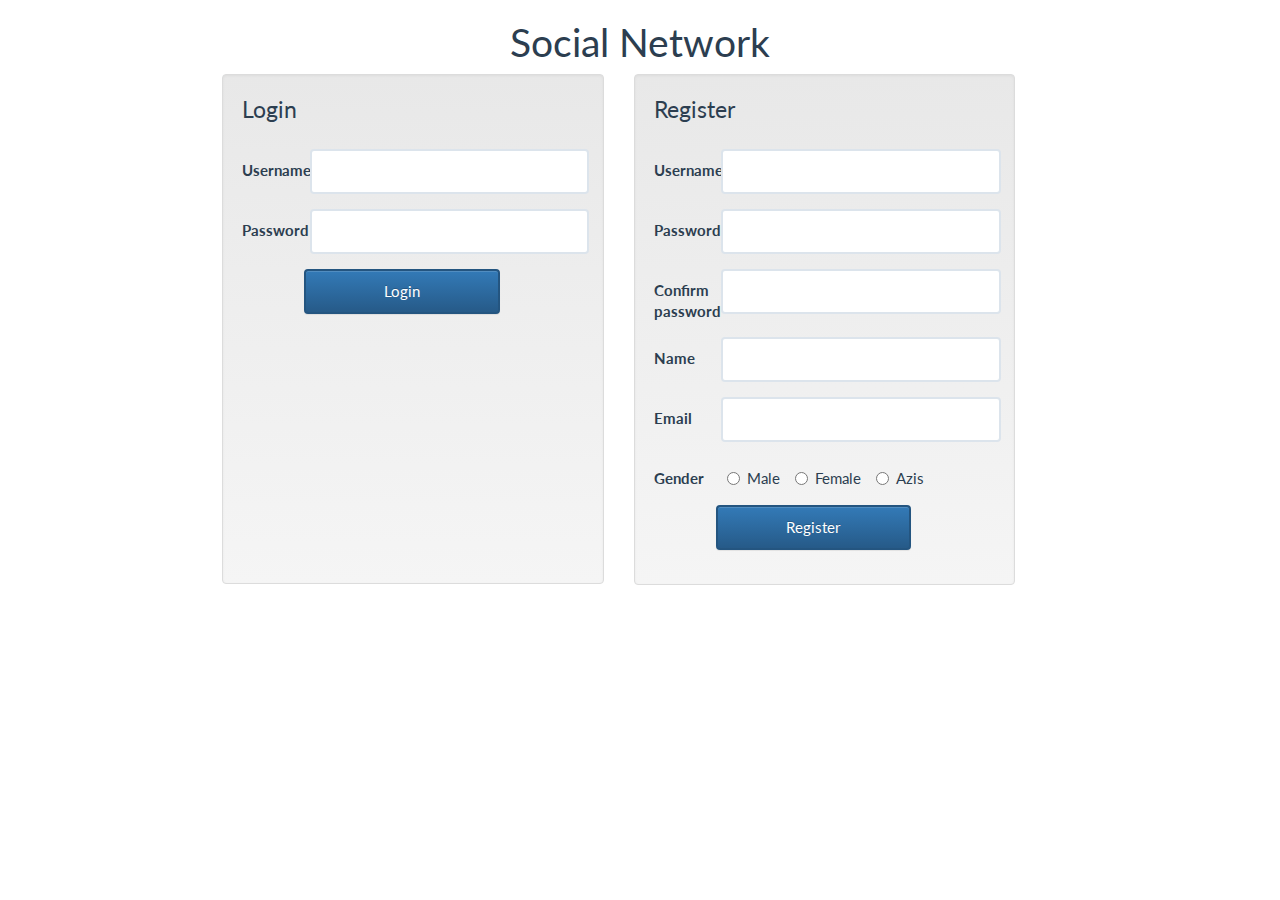
<file: Social Network/app/index.html>
<!DOCTYPE html>
<html ng-app="app" ng-controller='AppController'>
<head>
    <title>Social Network</title>
    <link rel="stylesheet" type="text/css" href="css/bootstrap.css" />
    <link rel="stylesheet" type="text/css" href="css/bootstrap-theme.css" />
    <link rel="stylesheet" type="text/css" href="css/social-network.css" />
</head>
<body>
    <header ng-controller="HeaderController">
        <div ng-include="'templates/partial/header.html'"></div>
    </header>
    <main>
        <div ng-view>
        </div>
    </main>
    <script src="lib/angular/angular.js"></script>
    <script src="lib/angular/angular-route.js"></script>
    <script src="lib/angular/angular-resource.js"></script>
    <script src="lib/jquery/jquery-2.1.3.js"></script>
    <script src="lib/jquery.noty/jquery.noty.js"></script>
    <script src="lib/bootstrap/bootstrap.js"></script>
    <script src="lib/bootstrap/ui-bootstrap-tpls-0.13.0.js"></script>

    <script type="text/javascript" src="js/app.js"></script>

    <script type="text/javascript" src="js/controllers/AppController.js"></script>
    <script type="text/javascript" src="js/controllers/WelcomeController.js"></script>
    <script type="text/javascript" src="js/controllers/HeaderController.js"></script>

    <script type="text/javascript" src="js/services/authServices.js"></script>
    <script type="text/javascript" src="js/services/notifyServices.js"></script>



</body>
</html>

<!--class='col-md-8'-->
</file>
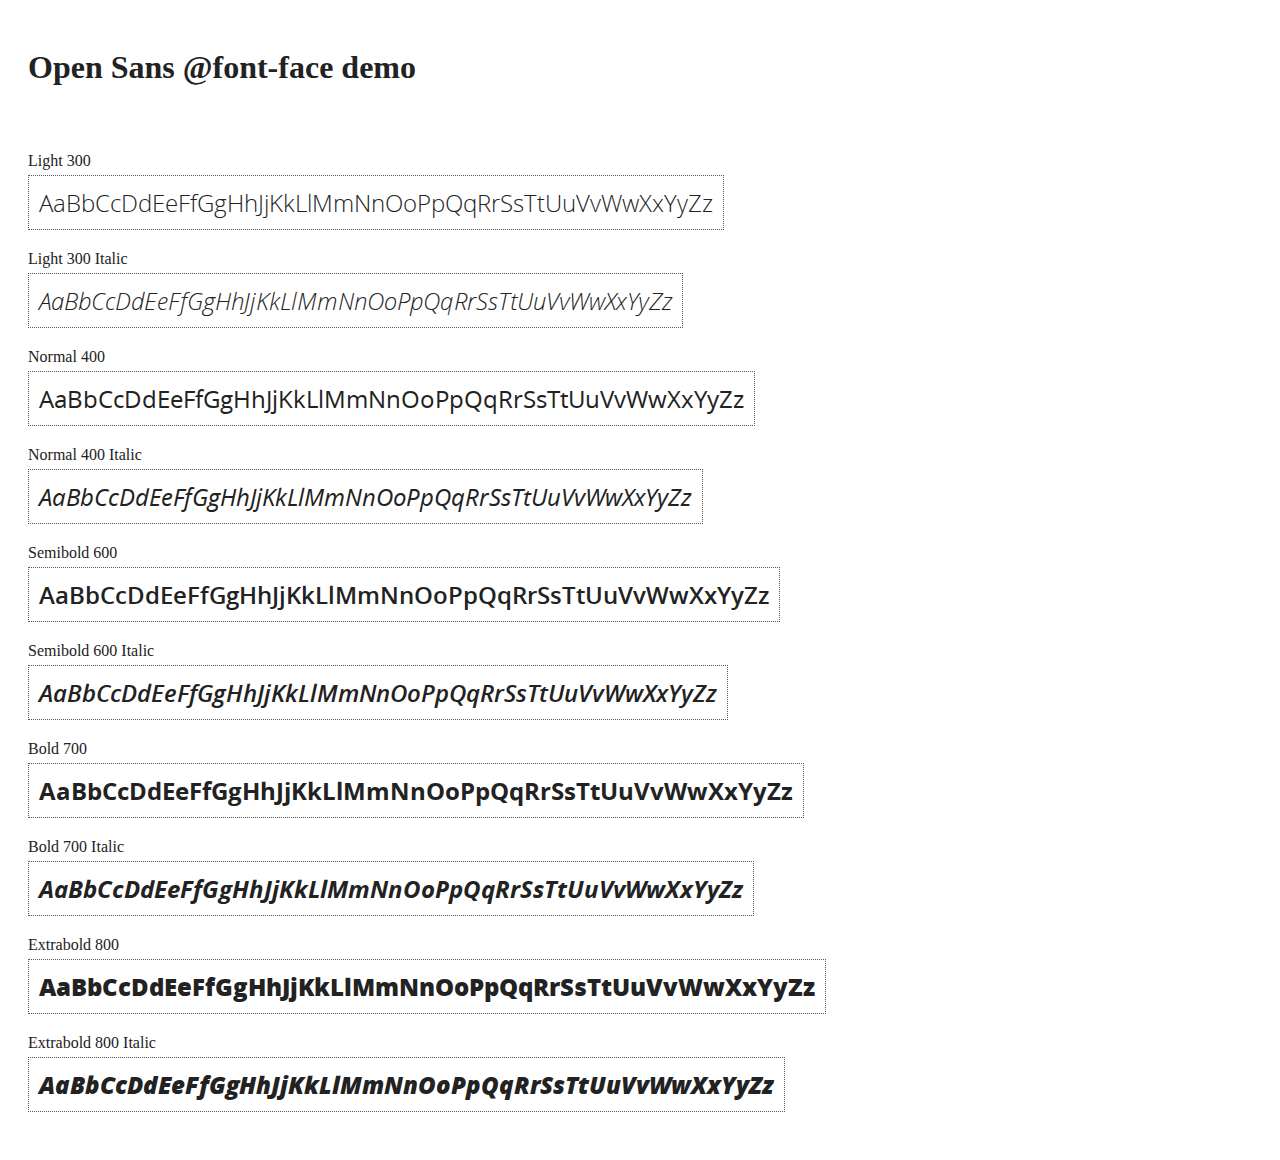
<file: Social Network/app/lib/angular/docs/components/open-sans-fontface-1.0.4/index.html>
<!DOCTYPE html>
<html>
	<head>
		<title>Open Sans @font-face demo</title>
		<meta charset="UTF-8" />
		<link rel="stylesheet" href="open-sans.css" type="text/css" />
		<style>
		body {
			padding: 20px;
			color: #222;
			background: #fff;
		}

		span { display: block; }

		.font-demo {
			display: inline-block;
			margin: 5px 0 20px;
			padding: 10px;
			border: 1px dotted #555;
			font-family: 'Open Sans';
			font-size: 24px;
		}
		</style>
	</head>
	<body>
		<h1>Open Sans @font-face demo</h1>
		<div style="margin-bottom:20px">
			<iframe src="http://ghbtns.com/github-btn.html?user=FontFaceKit&amp;repo=open-sans&amp;type=watch&amp;count=true"
					style="width:110px;height:20px;border:0"></iframe>
			<iframe src="http://ghbtns.com/github-btn.html?user=FontFaceKit&amp;repo=open-sans&amp;type=fork&amp;count=true"
					style="width:95px;height:20px;border:0"></iframe>
		</div>

		<span>Light 300</span>
		<div class="font-demo" style="font-weight:300">
			AaBbCcDdEeFfGgHhJjKkLlMmNnOoPpQqRrSsTtUuVvWwXxYyZz
		</div>

		<span>Light 300 Italic</span>
		<div class="font-demo" style="font-weight:300;font-style:italic">
			AaBbCcDdEeFfGgHhJjKkLlMmNnOoPpQqRrSsTtUuVvWwXxYyZz
		</div>

		<span>Normal 400</span>
		<div class="font-demo">
			AaBbCcDdEeFfGgHhJjKkLlMmNnOoPpQqRrSsTtUuVvWwXxYyZz
		</div>

		<span>Normal 400 Italic</span>
		<div class="font-demo" style="font-style:italic">
			AaBbCcDdEeFfGgHhJjKkLlMmNnOoPpQqRrSsTtUuVvWwXxYyZz
		</div>

		<span>Semibold 600</span>
		<div class="font-demo" style="font-weight:600">
			AaBbCcDdEeFfGgHhJjKkLlMmNnOoPpQqRrSsTtUuVvWwXxYyZz
		</div>

		<span>Semibold 600 Italic</span>
		<div class="font-demo" style="font-weight:600;font-style:italic">
			AaBbCcDdEeFfGgHhJjKkLlMmNnOoPpQqRrSsTtUuVvWwXxYyZz
		</div>

		<span>Bold 700</span>
		<div class="font-demo" style="font-weight:700">
			AaBbCcDdEeFfGgHhJjKkLlMmNnOoPpQqRrSsTtUuVvWwXxYyZz
		</div>

		<span>Bold 700 Italic</span>
		<div class="font-demo" style="font-weight:700;font-style:italic">
			AaBbCcDdEeFfGgHhJjKkLlMmNnOoPpQqRrSsTtUuVvWwXxYyZz
		</div>

		<span>Extrabold 800</span>
		<div class="font-demo" style="font-weight:800">
			AaBbCcDdEeFfGgHhJjKkLlMmNnOoPpQqRrSsTtUuVvWwXxYyZz
		</div>

		<span>Extrabold 800 Italic</span>
		<div class="font-demo" style="font-weight:800;font-style:italic">
			AaBbCcDdEeFfGgHhJjKkLlMmNnOoPpQqRrSsTtUuVvWwXxYyZz
		</div>
	</body>
</html>
</file>
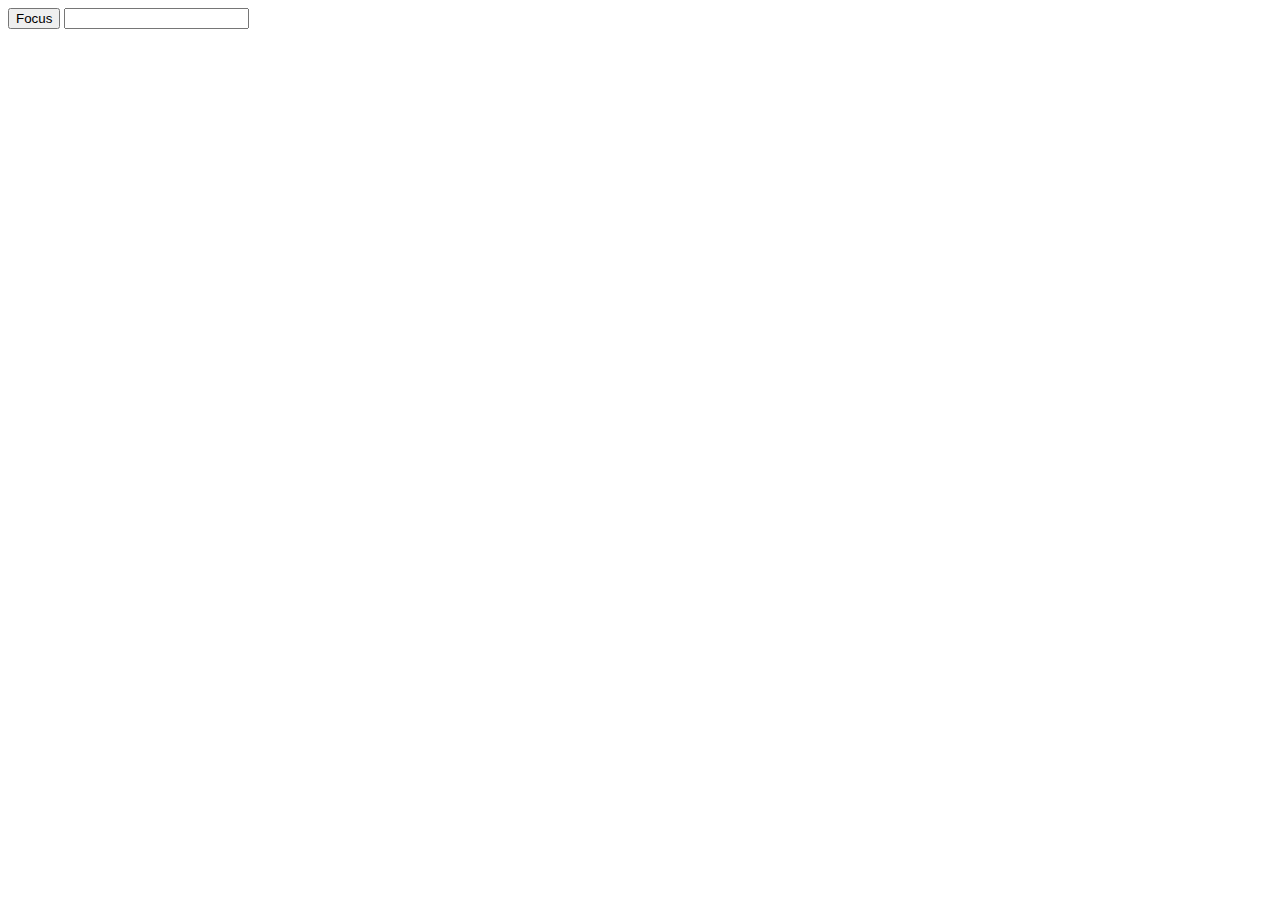
<file: Social Network/app/lib/angular/docs/examples/example-error-$rootScope-inprog/index.html>
<!doctype html>
<html lang="en">
<head>
  <meta charset="UTF-8">
  <title>Example - example-error-$rootScope-inprog</title>
  

  <script src="../../../angular.min.js"></script>
  <script src="app.js"></script>
  

  
</head>
<body ng-app="app">
  <button ng-click="focusInput = true">Focus</button>
<input ng-focus="count = count + 1" set-focus-if="focusInput" />
</body>
</html>
</file>
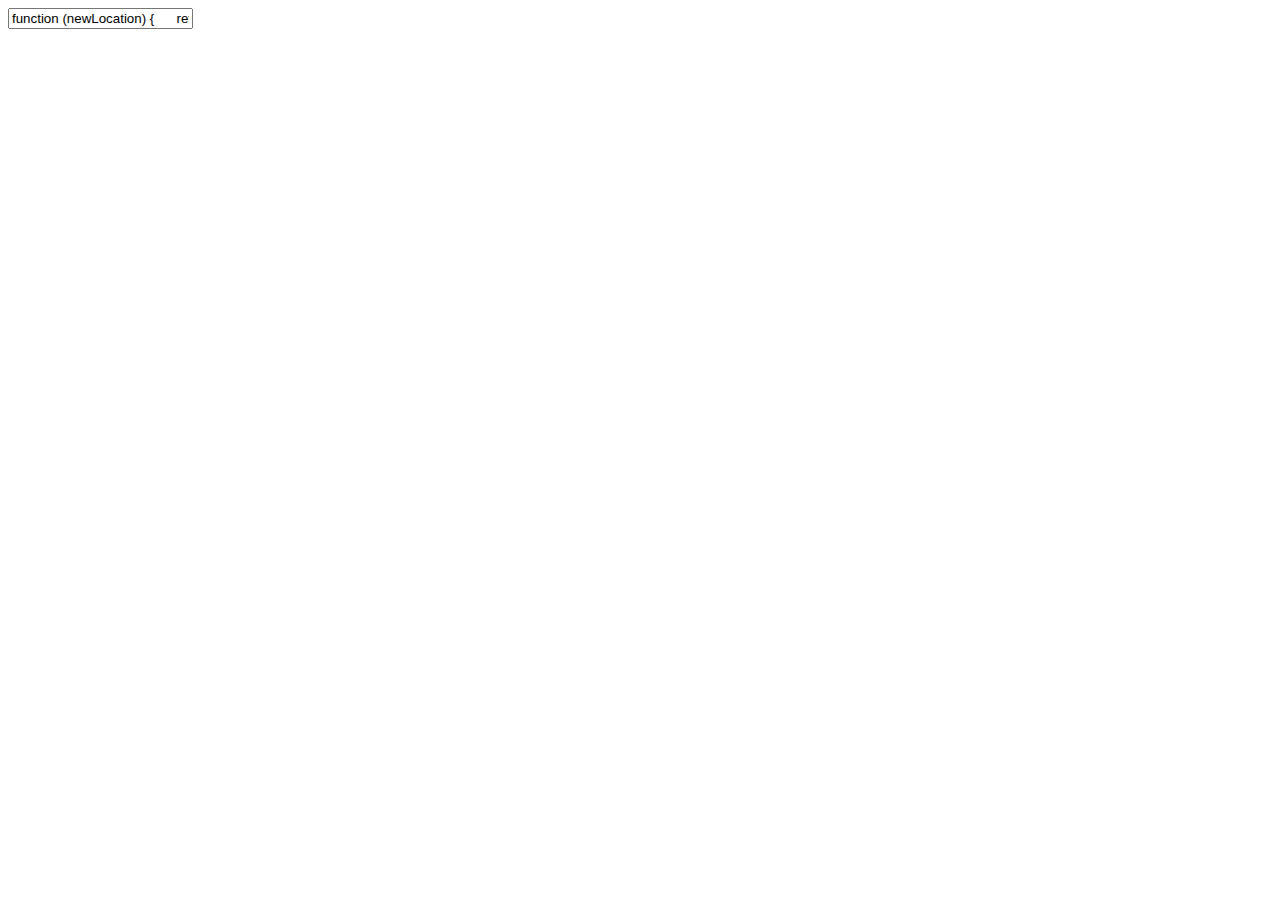
<file: Social Network/app/lib/angular/docs/examples/example-example/index.html>
<!doctype html>
<html lang="en">
<head>
  <meta charset="UTF-8">
  <title>Example - example-example</title>
  

  <script src="../../../angular.min.js"></script>
  <script src="script.js"></script>
  

  
</head>
<body ng-app="locationExample">
  <div ng-controller="LocationController">
  <input type="text" ng-model="locationPath" ng-model-options="{ getterSetter: true }" />
</div>
</body>
</html>
</file>
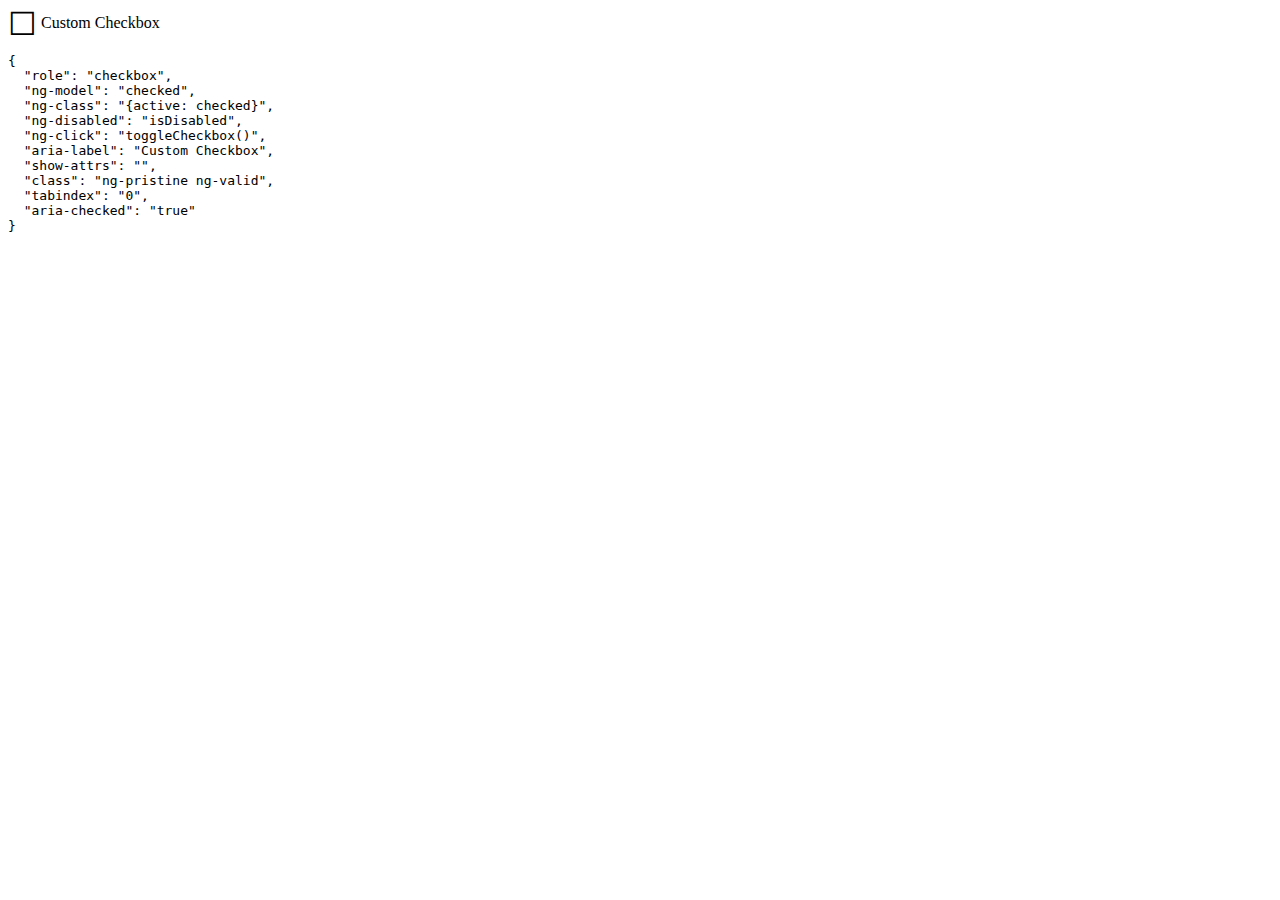
<file: Social Network/app/lib/angular/docs/examples/example-example1/index.html>
<!doctype html>
<html lang="en">
<head>
  <meta charset="UTF-8">
  <title>Example - example-example1</title>
  

  <script src="../../../angular.min.js"></script>
  <script src="../../../angular-aria.js"></script>
  

  
</head>
<body ng-app="ngAria_ngModelExample">
   <style>
   [role=checkbox] {
     cursor: pointer;
     display: inline-block;
   }
   [role=checkbox] .icon:before {
     content: '\2610';
     display: inline-block;
     font-size: 2em;
     line-height: 1;
     vertical-align: middle;
     speak: none;
   }
   [role=checkbox].active .icon:before {
     content: '\2611';
   }
   pre {
     white-space: pre-wrap;
   }
 </style>
<div>
<form ng-controller="formsController">
 <some-checkbox role="checkbox" ng-model="checked" ng-class="{active: checked}"
   ng-disabled="isDisabled" ng-click="toggleCheckbox()"
   aria-label="Custom Checkbox" show-attrs>
   <span class="icon" aria-hidden="true"></span>
   Custom Checkbox
 </some-checkbox>
</form>
</div>
<script>
 var app = angular.module('ngAria_ngModelExample', ['ngAria'])
 .controller('formsController', function($scope){
   $scope.checked = false;
   $scope.toggleCheckbox = function(){
     $scope.checked = !$scope.checked;
   }
 })
 .directive('someCheckbox', function(){
   return {
     restrict: 'E',
     link: function($scope, $el, $attrs) {
       $el.on('keypress', function(event){
         event.preventDefault();
         if(event.keyCode === 32 || event.keyCode === 13){
           $scope.toggleCheckbox();
           $scope.$apply();
         }
       });
     }
   }
 })
 .directive('showAttrs', function() {
   return function($scope, $el, $attrs) {
     var pre = document.createElement('pre');
     $el.after(pre);
     $scope.$watch(function() {
       var $attrs = {};
       Array.prototype.slice.call($el[0].attributes, 0).forEach(function(item) {
         if (item.name !== 'show-$attrs') {
           $attrs[item.name] = item.value;
         }
       });
       return $attrs;
     }, function(newAttrs, oldAttrs) {
       pre.textContent = JSON.stringify(newAttrs, null, 2);
     }, true);
   }
 });
</script>
</body>
</html>
</file>
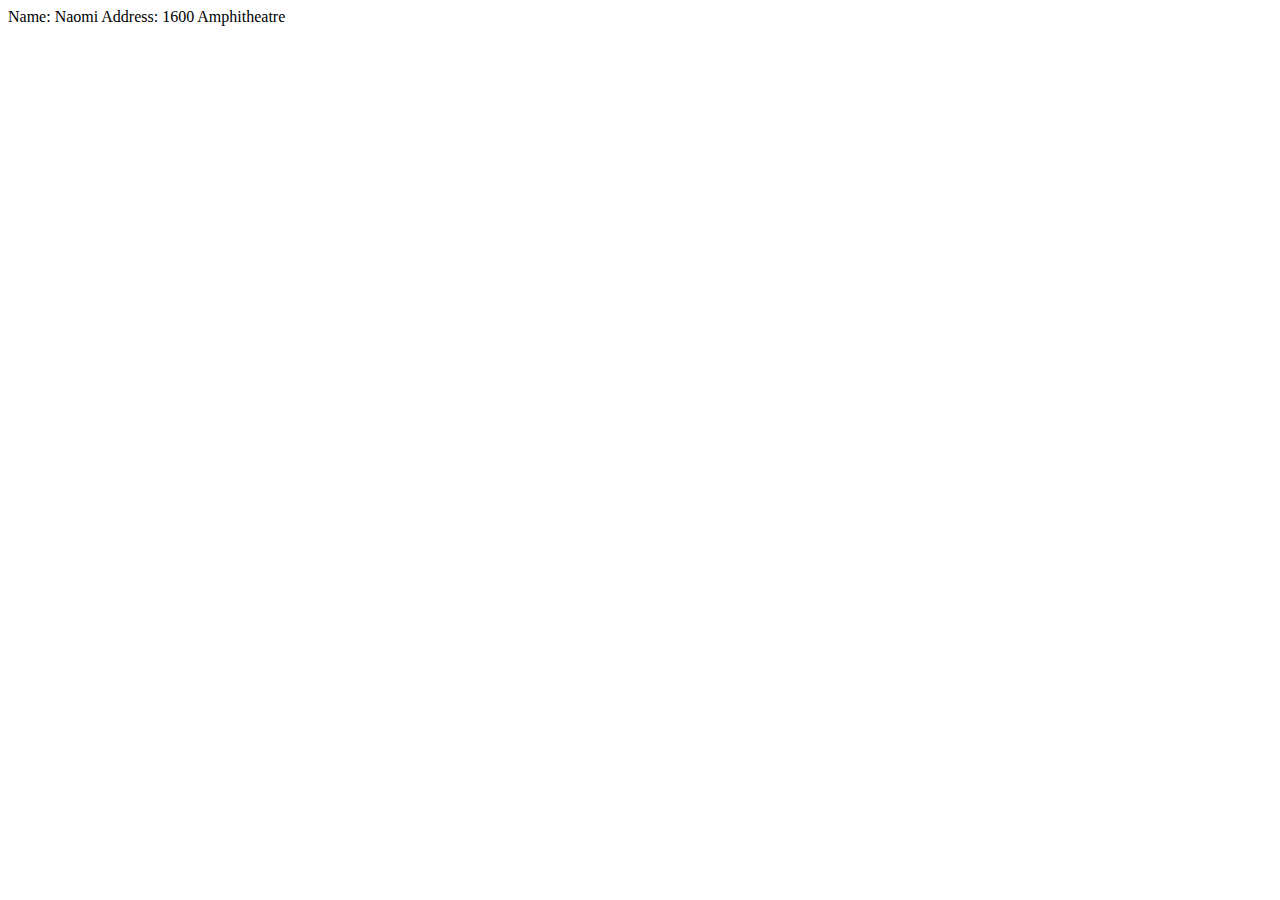
<file: Social Network/app/lib/angular/docs/examples/example-example10/index.html>
<!doctype html>
<html lang="en">
<head>
  <meta charset="UTF-8">
  <title>Example - example-example10</title>
  

  <script src="../../../angular.min.js"></script>
  <script src="script.js"></script>
  

  
</head>
<body ng-app="docsSimpleDirective">
  <div ng-controller="Controller">
  <div my-customer></div>
</div>
</body>
</html>
</file>
<file: Social Network/app/css/social-network.css>
#login-form-container {
    min-height: 529px;
}

#login-form-inner-container {
    min-height: 510px;
}

#social-network-heading {
    margin-left: auto;
    margin-right: auto;
    text-align: center;
}

#profile-picture-data {
    max-width: 50px;
}

#change-profile-details {
    margin-right: 2px;
    margin-left: 15%;
}

#edit-profile-radio-buttons {
    width: 100%;
}

.form-control {
    margin-left: 2%;
}

.radio-button {
  margin-left: 4%;
}

.btn-welcome {
    margin-left: auto;
    margin-right: auto;
    width: 70%;
}

.form-container-main {
    margin-left: 15%;
    margin-right: auto;
}

.picture-preview {
    max-width: 50%;
}
</file>
<file: Social Network/app/lib/angular/docs/components/open-sans-fontface-1.0.4/open-sans.css>
/* Open Sans @font-face kit */

/* BEGIN Light */
@font-face {
  font-family: 'Open Sans';
  src: url('fonts/Light/OpenSans-Light.eot');
  src: url('fonts/Light/OpenSans-Light.eot?#iefix') format('embedded-opentype'),
       url('fonts/Light/OpenSans-Light.woff') format('woff'),
       url('fonts/Light/OpenSans-Light.ttf') format('truetype'),
       url('fonts/Light/OpenSans-Light.svg#OpenSansLight') format('svg');
  font-weight: 300;
  font-style: normal;
}
/* END Light */

/* BEGIN Light Italic */
@font-face {
  font-family: 'Open Sans';
  src: url('fonts/LightItalic/OpenSans-LightItalic.eot');
  src: url('fonts/LightItalic/OpenSans-LightItalic.eot?#iefix') format('embedded-opentype'),
       url('fonts/LightItalic/OpenSans-LightItalic.woff') format('woff'),
       url('fonts/LightItalic/OpenSans-LightItalic.ttf') format('truetype'),
       url('fonts/LightItalic/OpenSans-LightItalic.svg#OpenSansLightItalic') format('svg');
  font-weight: 300;
  font-style: italic;
}
/* END Light Italic */

/* BEGIN Regular */
@font-face {
  font-family: 'Open Sans';
  src: url('fonts/Regular/OpenSans-Regular.eot');
  src: url('fonts/Regular/OpenSans-Regular.eot?#iefix') format('embedded-opentype'),
       url('fonts/Regular/OpenSans-Regular.woff') format('woff'),
       url('fonts/Regular/OpenSans-Regular.ttf') format('truetype'),
       url('fonts/Regular/OpenSans-Regular.svg#OpenSansRegular') format('svg');
  font-weight: normal;
  font-style: normal;
}
/* END Regular */

/* BEGIN Italic */
@font-face {
  font-family: 'Open Sans';
  src: url('fonts/Italic/OpenSans-Italic.eot');
  src: url('fonts/Italic/OpenSans-Italic.eot?#iefix') format('embedded-opentype'),
       url('fonts/Italic/OpenSans-Italic.woff') format('woff'),
       url('fonts/Italic/OpenSans-Italic.ttf') format('truetype'),
       url('fonts/Italic/OpenSans-Italic.svg#OpenSansItalic') format('svg');
  font-weight: normal;
  font-style: italic;
}
/* END Italic */

/* BEGIN Semibold */
@font-face {
  font-family: 'Open Sans';
  src: url('fonts/Semibold/OpenSans-Semibold.eot');
  src: url('fonts/Semibold/OpenSans-Semibold.eot?#iefix') format('embedded-opentype'),
       url('fonts/Semibold/OpenSans-Semibold.woff') format('woff'),
       url('fonts/Semibold/OpenSans-Semibold.ttf') format('truetype'),
       url('fonts/Semibold/OpenSans-Semibold.svg#OpenSansSemibold') format('svg');
  font-weight: 600;
  font-style: normal;
}
/* END Semibold */

/* BEGIN Semibold Italic */
@font-face {
  font-family: 'Open Sans';
  src: url('fonts/SemiboldItalic/OpenSans-SemiboldItalic.eot');
  src: url('fonts/SemiboldItalic/OpenSans-SemiboldItalic.eot?#iefix') format('embedded-opentype'),
       url('fonts/SemiboldItalic/OpenSans-SemiboldItalic.woff') format('woff'),
       url('fonts/SemiboldItalic/OpenSans-SemiboldItalic.ttf') format('truetype'),
       url('fonts/SemiboldItalic/OpenSans-SemiboldItalic.svg#OpenSansSemiboldItalic') format('svg');
  font-weight: 600;
  font-style: italic;
}
/* END Semibold Italic */

/* BEGIN Bold */
@font-face {
  font-family: 'Open Sans';
  src: url('fonts/Bold/OpenSans-Bold.eot');
  src: url('fonts/Bold/OpenSans-Bold.eot?#iefix') format('embedded-opentype'),
       url('fonts/Bold/OpenSans-Bold.woff') format('woff'),
       url('fonts/Bold/OpenSans-Bold.ttf') format('truetype'),
       url('fonts/Bold/OpenSans-Bold.svg#OpenSansBold') format('svg');
  font-weight: bold;
  font-style: normal;
}
/* END Bold */

/* BEGIN Bold Italic */
@font-face {
  font-family: 'Open Sans';
  src: url('fonts/BoldItalic/OpenSans-BoldItalic.eot');
  src: url('fonts/BoldItalic/OpenSans-BoldItalic.eot?#iefix') format('embedded-opentype'),
       url('fonts/BoldItalic/OpenSans-BoldItalic.woff') format('woff'),
       url('fonts/BoldItalic/OpenSans-BoldItalic.ttf') format('truetype'),
       url('fonts/BoldItalic/OpenSans-BoldItalic.svg#OpenSansBoldItalic') format('svg');
  font-weight: bold;
  font-style: italic;
}
/* END Bold Italic */

/* BEGIN Extrabold */
@font-face {
  font-family: 'Open Sans';
  src: url('fonts/ExtraBold/OpenSans-ExtraBold.eot');
  src: url('fonts/ExtraBold/OpenSans-ExtraBold.eot?#iefix') format('embedded-opentype'),
       url('fonts/ExtraBold/OpenSans-ExtraBold.woff') format('woff'),
       url('fonts/ExtraBold/OpenSans-ExtraBold.ttf') format('truetype'),
       url('fonts/ExtraBold/OpenSans-ExtraBold.svg#OpenSansExtrabold') format('svg');
  font-weight: 800;
  font-style: normal;
}
/* END Extrabold */

/* BEGIN Extrabold Italic */
@font-face {
  font-family: 'Open Sans';
  src: url('fonts/ExtraBoldItalic/OpenSans-ExtraBoldItalic.eot');
  src: url('fonts/ExtraBoldItalic/OpenSans-ExtraBoldItalic.eot?#iefix') format('embedded-opentype'),
       url('fonts/ExtraBoldItalic/OpenSans-ExtraBoldItalic.woff') format('woff'),
       url('fonts/ExtraBoldItalic/OpenSans-ExtraBoldItalic.ttf') format('truetype'),
       url('fonts/ExtraBoldItalic/OpenSans-ExtraBoldItalic.svg#OpenSansExtraboldItalic') format('svg');
  font-weight: 800;
  font-style: italic;
}
/* END Extrabold Italic */
</file>
